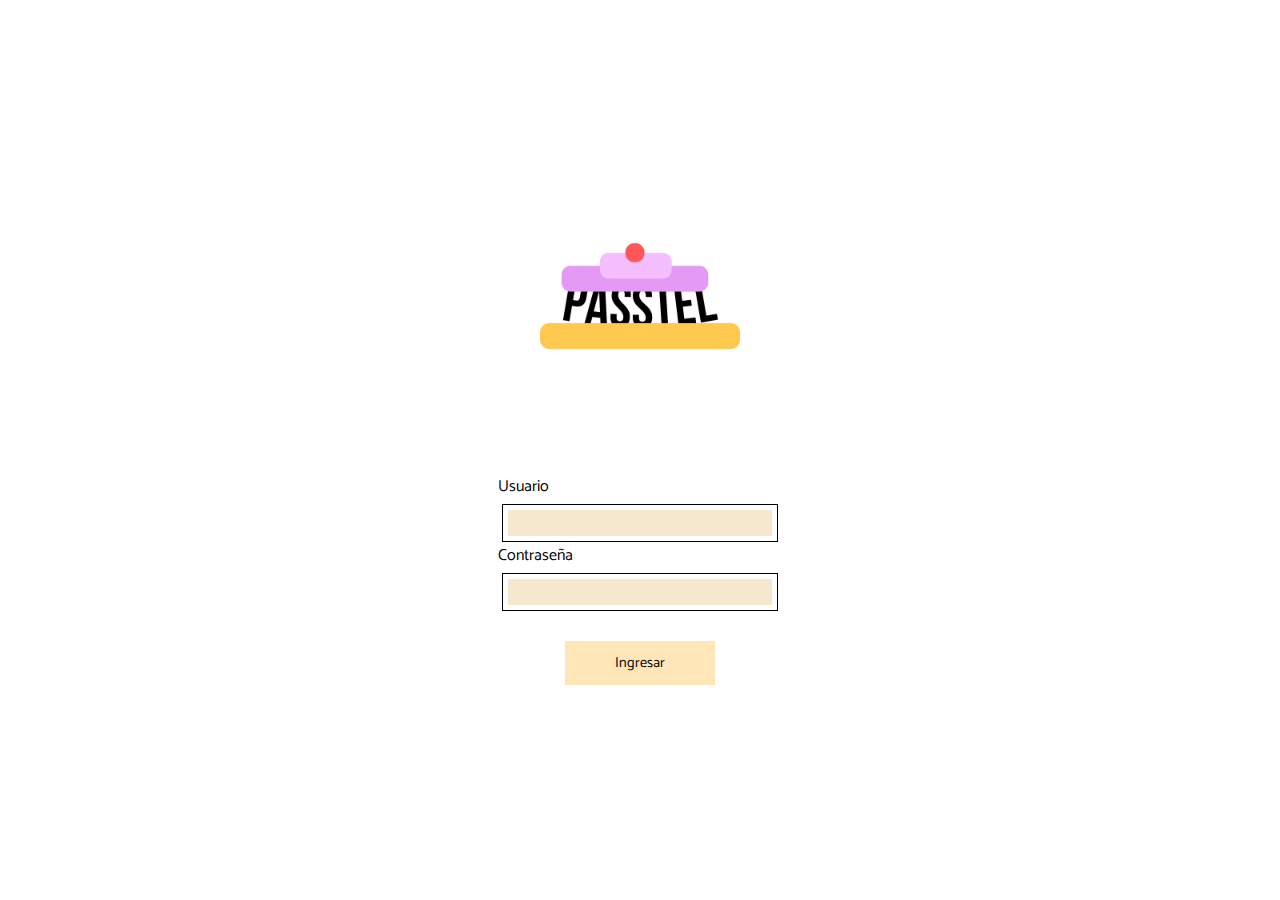
<file: pasteleria/index.html>
<!DOCTYPE html>
<html lang="en">
<head>
    <meta charset="UTF-8">
    <meta http-equiv="X-UA-Compatible" content="IE=edge">
    <meta name="viewport" content="width=device-width, initial-scale=1.0">
    <link rel="stylesheet" href="./paginas/index.css">

    <link rel="preconnect" href="https://fonts.googleapis.com">
    <link rel="preconnect" href="https://fonts.gstatic.com" crossorigin>
    <link href="https://fonts.googleapis.com/css2?family=Catamaran:wght@400;600&display=swap" rel="stylesheet">

    <title>Inicio Sesion</title>
</head>
<body>
    <div class="page">
        <a href="./paginas/dashboard_inicio.html"><img class="logo" src="./imagenes/logo_passtel.png"></a>
        <div class="info_user">
            <div class="container_input_user_">
                <label for="usuario">Usuario</label>
                <input type="text" id="usuario" name="usuario" />
            </div>
            <div class="container_input_password_">
                <label for="password">Contraseña</label>
                <input type="text" id="password" name="password" />
            </div>

            <button id="ingresar"><a href="./paginas/dashboard_inicio.html">Ingresar</a></button>
        </div>


    </div>
</body>
</html>
</file>
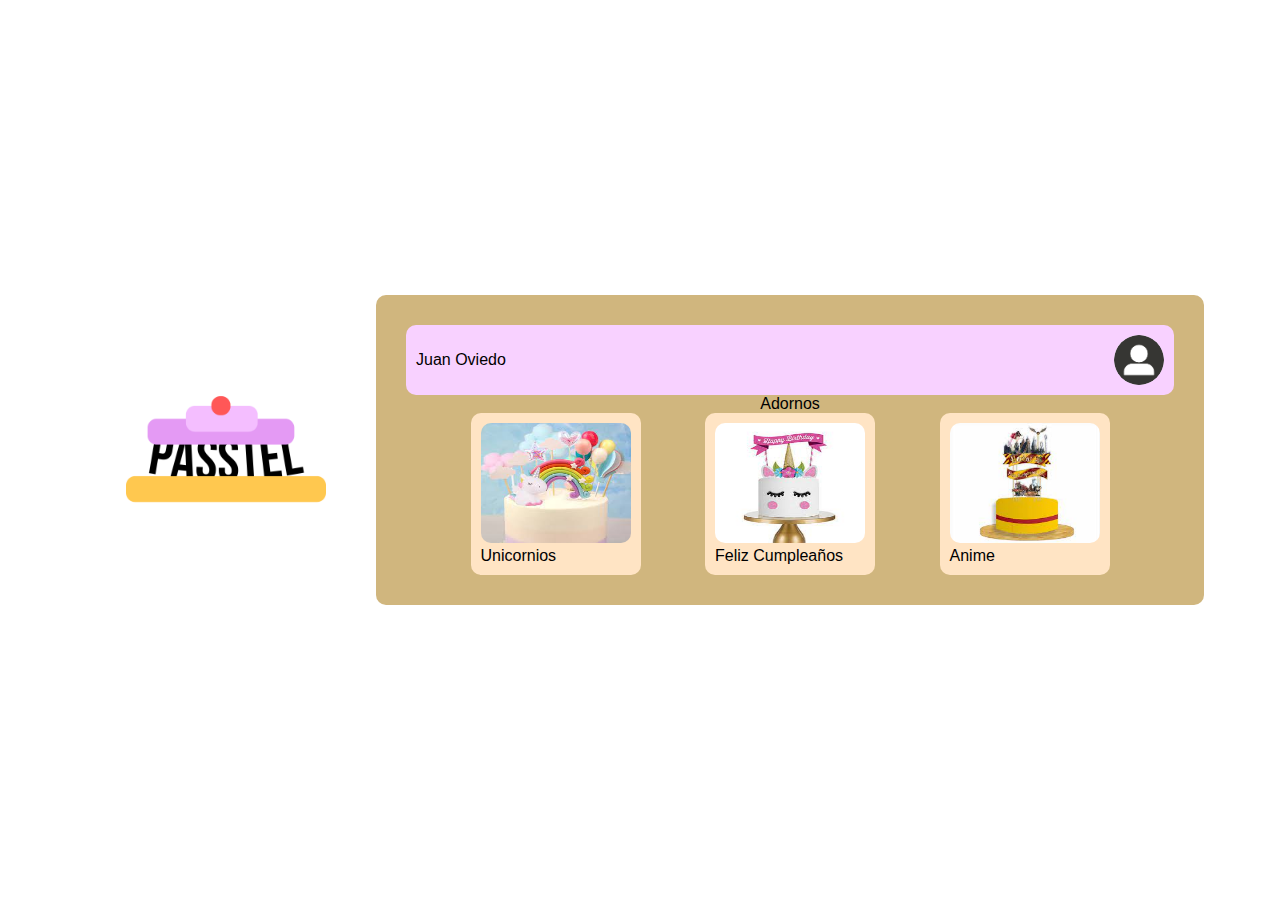
<file: pasteleria/paginas/dashboard_adornos.html>
<!DOCTYPE html>
<html lang="en">
<head>
    <meta charset="UTF-8">
    <meta http-equiv="X-UA-Compatible" content="IE=edge">
    <meta name="viewport" content="width=device-width, initial-scale=1.0">
    <title>Adornos dashboard</title>
    <link rel="stylesheet" href="./dashboard_inicio.css">
    <link rel="stylesheet" href="./dashboard_sabores.css">
</head>
<body>
    <div class="page">
        <a href="./dashboard_inicio.html"><img class="logo" src="./../imagenes/logo_passtel.png"></a>
        <div class="informacion">


            <div class="cabecera_informacion">
                <p id="nombre_usuario">Juan Oviedo</p>
                
                <img class="foto_usuario" src="./../imagenes/persona.png" alt="foto_usuario">
            </div>



            <div class="sabores">
                <p>Adornos</p>
                <div class="galeria_sabores">

                    <div class="sabor">
                        <img src="./../imagenes/unicornios.jfif" alt="adorno unicornios">
                        <p>Unicornios</p>
                    </div>
                    <div class="sabor">
                        <img src="./../imagenes/feliz_cumpleaños.jfif" alt="adorno feliz_cumpleaños">
                        <p>Feliz Cumpleaños</p>
                    </div>
                    <div class="sabor">
                        <img src="./../imagenes/anime.jfif" alt="adorno anime">
                        <p>Anime</p>
                    </div>
                </div>
            </div>
            

        </div>
    </div>
</body>
</html>
</file>
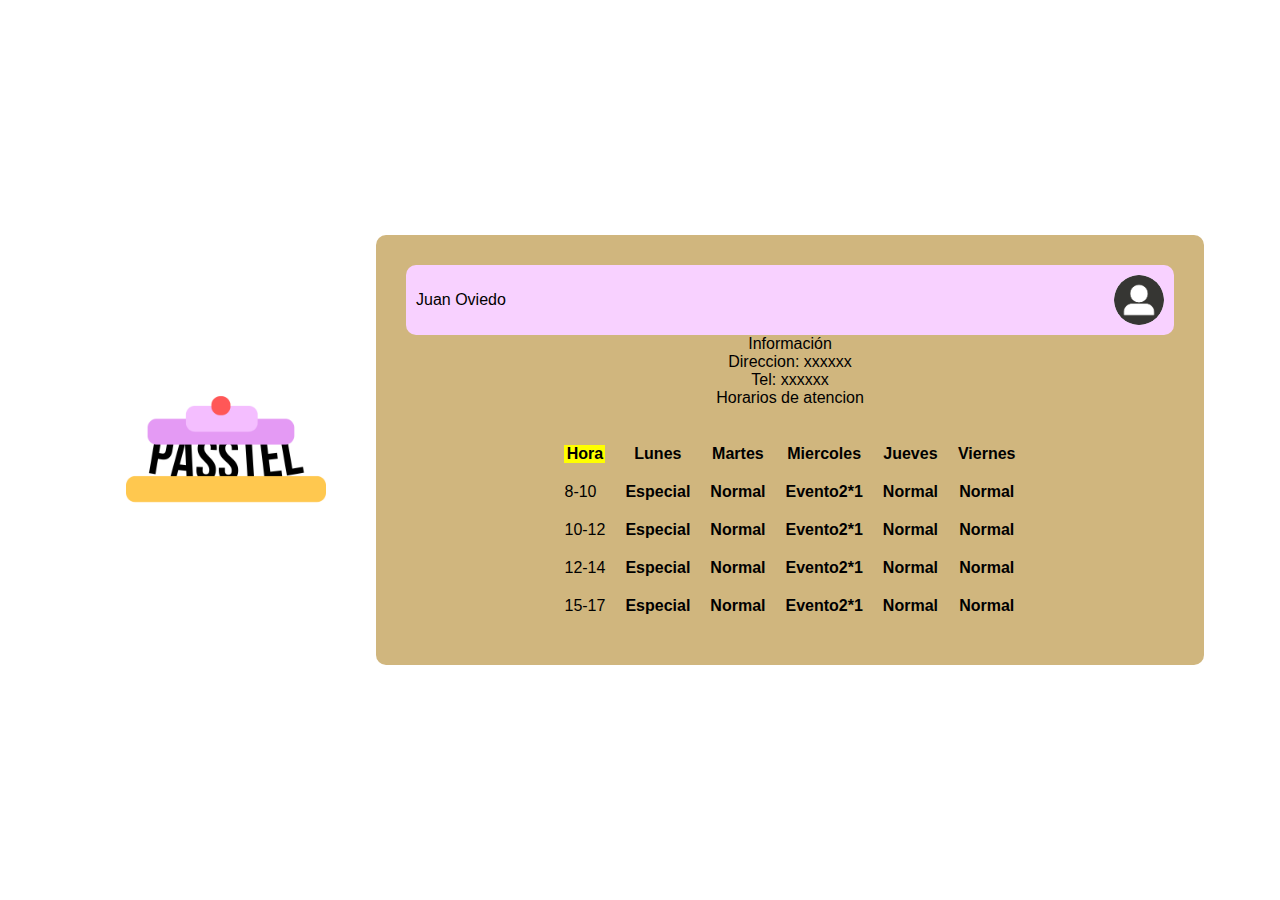
<file: pasteleria/paginas/dashboard_informacion.html>
<!DOCTYPE html>
<html lang="en">
  <head>
    <meta charset="UTF-8" />
    <meta http-equiv="X-UA-Compatible" content="IE=edge" />
    <meta name="viewport" content="width=device-width, initial-scale=1.0" />
    <title>Informacion dashboard</title>
    <link rel="stylesheet" href="./dashboard_inicio.css" />
    <link rel="stylesheet" href="./dashboard_sabores.css" />
  </head>
  <body>
    <div class="page">
      <a href="./dashboard_inicio.html"
        ><img class="logo" src="./../imagenes/logo_passtel.png"
      /></a>
      <div class="informacion">
        <div class="cabecera_informacion">
          <p id="nombre_usuario">Juan Oviedo</p>

          <img
            class="foto_usuario"
            src="./../imagenes/persona.png"
            alt="foto_usuario"
          />
        </div>

        <div class="sabores">
          <p>Información</p>
          <p>Direccion: xxxxxx</p>
          <p>Tel: xxxxxx</p>
          <p>Horarios de atencion</p>
          <br />

          <table
            align="center"
            border="4"
            bordercolor="purple"
            cellpadding="10"
            cellspacing="20"
          >
            <tr>
              <th bgcolor="yellow">Hora</th>
              <th>Lunes</th>
              <th>Martes</th>
              <th>Miercoles</th>
              <th>Jueves</th>
              <th>Viernes</th>
            </tr>
            <tr>
              <td>8-10</td>
              <th>Especial</th>
              <th>Normal</th>
              <th>Evento2*1</th>
              <th>Normal</th>
              <th>Normal</th>
            </tr>
            <tr>
              <td>10-12</td>
              <th>Especial</th>
              <th>Normal</th>
              <th>Evento2*1</th>
              <th>Normal</th>
              <th>Normal</th>
            </tr>
            <tr>
              <td>12-14</td>
              <th>Especial</th>
              <th>Normal</th>
              <th>Evento2*1</th>
              <th>Normal</th>
              <th>Normal</th>
            </tr>
            <tr>
              <td>15-17</td>
              <th>Especial</th>
              <th>Normal</th>
              <th>Evento2*1</th>
              <th>Normal</th>
              <th>Normal</th>
            </tr>
          </table>
        </div>
      </div>
    </div>
  </body>
</html>
</file>
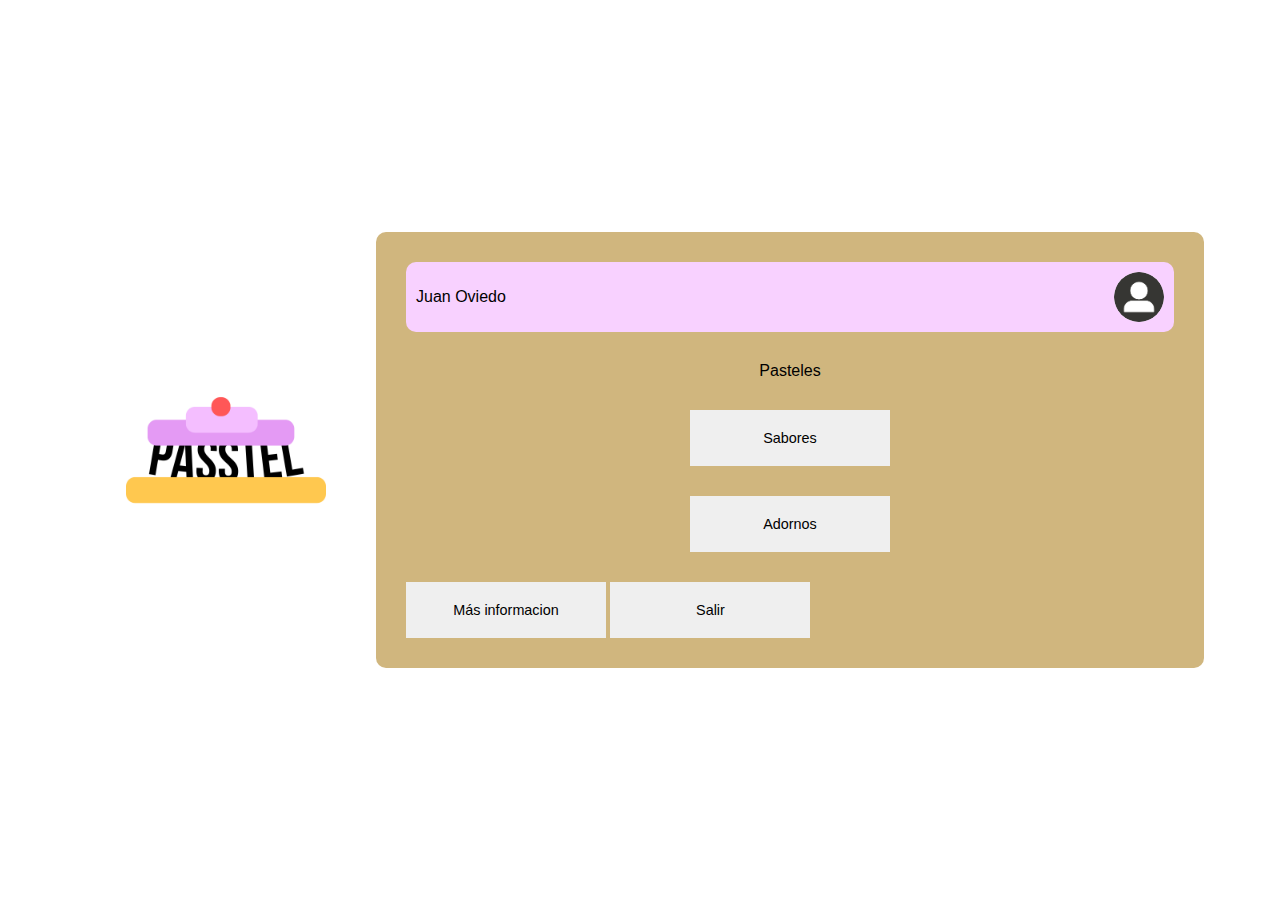
<file: pasteleria/paginas/dashboard_inicio.html>
<!DOCTYPE html>
<html lang="en">
<head>
    <meta charset="UTF-8">
    <meta http-equiv="X-UA-Compatible" content="IE=edge">
    <meta name="viewport" content="width=device-width, initial-scale=1.0">

    <link rel="stylesheet" href="./dashboard_inicio.css">
    <title>Inicio Dashboard</title>
</head>
<body>
    <div class="page">
        <img class="logo" src="./../imagenes/logo_passtel.png">
        <div class="informacion">


            <div class="cabecera_informacion">
                <p id="nombre_usuario">Juan Oviedo</p>
                
                <img class="foto_usuario" src="./../imagenes/persona.png" alt="foto_usuario">
            </div>


            <div class="pasteles">
                <p>Pasteles</p>
                <div class="botones">
                    <button id="sabores">
                        <a href="./dashboard_sabores.html">
                            Sabores
                        </a>
                    </button>
                    <button id="adornos">
                        <a href="./dashboard_adornos.html">
                            Adornos
                        </a>
                    </button>
                </div>
            </div>

            <button>
                    <a href="./dashboard_informacion.html">
                        Más informacion
                    </a>
            </button>

            <button><a href="./../index.html">Salir</a></button>
        </div>
    </div>
</body>
</html>
</file>
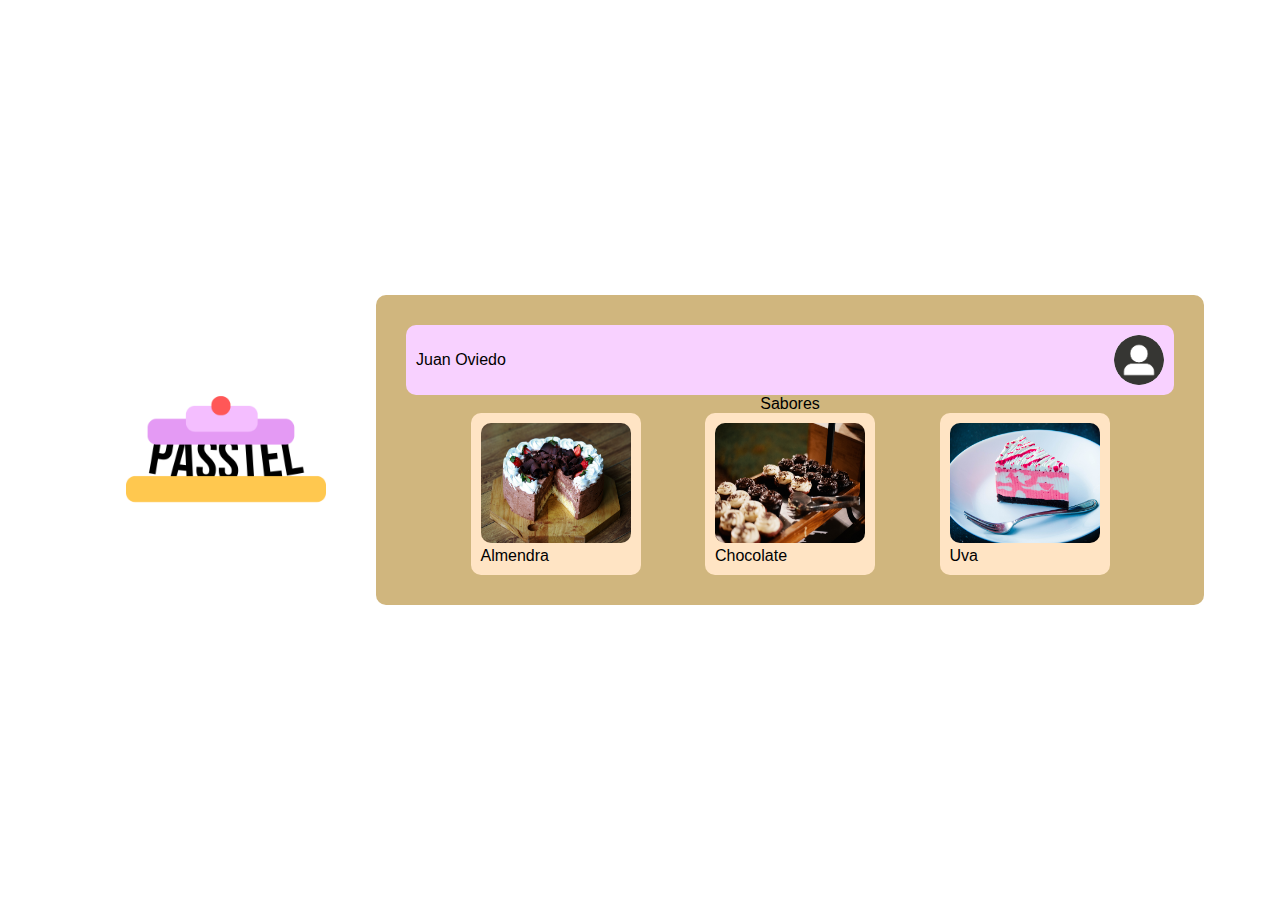
<file: pasteleria/paginas/dashboard_sabores.html>
<!DOCTYPE html>
<html lang="en">
<head>
    <meta charset="UTF-8">
    <meta http-equiv="X-UA-Compatible" content="IE=edge">
    <meta name="viewport" content="width=device-width, initial-scale=1.0">
    <title>Sabores dashboard</title>
    <link rel="stylesheet" href="./dashboard_inicio.css">
    <link rel="stylesheet" href="./dashboard_sabores.css">
</head>
<body>
    <div class="page">
        <a href="./dashboard_inicio.html"><img class="logo" src="./../imagenes/logo_passtel.png"></a>
        <div class="informacion">


            <div class="cabecera_informacion">
                <p id="nombre_usuario">Juan Oviedo</p>
                
                <img class="foto_usuario" src="./../imagenes/persona.png" alt="foto_usuario">
            </div>



            <div class="sabores">
                <p>Sabores</p>
                <div class="galeria_sabores">

                    <div class="sabor">
                        <img src="./../imagenes/sabor_almendra.jpg" alt="sabor almendra">
                        <p>Almendra</p>
                    </div>
                    <div class="sabor">
                        <img src="./../imagenes/sabor_chocolate.jpg" alt="sabor chocolate">
                        <p>Chocolate</p>
                    </div>
                    <div class="sabor">
                        <img src="./../imagenes/sabor_uva.jpg" alt="sabor uva">
                        <p>Uva</p>
                    </div>
                </div>
            </div>
            

        </div>
    </div>
</body>
</html>
</file>
<file: pasteleria/paginas/index.css>
*{
    padding: 0;
    border: 0;
    margin: 0;
    font-family: 'Catamaran', sans-serif;
}

.page{
    width: 100%;
    height: 100vh;
    display: flex;
    justify-content: center;
    flex-direction: column;
    align-items: center;
}

.logo{
    width: 200px;
    height: 200px;
}

.info_user{
    margin-top:50px;
    width: 500px;
    height: 250px;
    display: flex;
    flex-direction: column;
    justify-content: space-evenly;
    align-items: center;
}
.container_input_user_, .container_input_password_{
    text-align: start;
    font-weight: 400;
    height: 50px;
    display: flex;
    flex-direction: column;
}

input{
    margin: 10px;
    background-color: rgb(246, 232, 206);
    width: 250px;
    height: 50px;
    padding: 2px 7px;
    outline-offset: 5px;
    outline: solid thin;
}

a{
    text-decoration: none;
    color: black;
    font-weight: 400;
    font-size: 0.9rem;
}

#ingresar, button{
    margin-top: 30px;
    padding: 10px;
    width: 150px;
}


#ingresar:hover, button{
    margin-top: 30px;
    padding: 10px;
    width: 150px;
    background-color: rgb(255, 230, 184);
    cursor: pointer;
}
</file>
<file: pasteleria/paginas/dashboard_inicio.css>
*{
    padding: 0;
    border: 0;
    margin: 0;
    font-family: 'Catamaran', sans-serif;
}

.page{
    width: 100%;
    height: 100vh;
    display: flex;
    justify-content: center;
    flex-direction: row;
    align-items: center;
    flex-wrap: wrap;
}

.informacion{
    width: 60vw;
    background-color: rgb(208, 182, 126);
    padding: 30px;
    border-radius: 10px;
}
.logo{
    width: 200px;
    height: 200px;
    margin: 50px;
}

.foto_usuario{
    width: 50px;
    height: 50px;
    border-radius: 50%;
    cursor: pointer;
}

.cabecera_informacion{
    display: flex;
    align-content: center;
    justify-content: space-between;
    align-items: center;
    background-color: rgb(248, 209, 255);
    padding: 10px;
    border-radius: 10px;
}

.pasteles > p{
    margin-top: 30px;
    text-align: center;
}

.botones{
    display: flex;
    flex-direction: column;
    justify-content: center;
    align-items: center;
}




a{
    text-decoration: none;
    color: black;
    font-weight: 400;
    font-size: 0.9rem;
}

button{
    margin-top: 30px;
    padding: 20px;
    width: 200px;
}

button:hover{
    transition: 0.5s;
    margin-top: 30px;
    padding: 20px;
    width: 200px;
    background-color: rgb(255, 230, 184);
    cursor: pointer;
}
</file>
<file: pasteleria/paginas/dashboard_sabores.css>
.sabores{
    display: flex;
    flex-direction: column;
    justify-content: center;
    align-items: center;
}

img{
    border-radius: 10px;
    width: 150px;
    height: 120px;
}

.galeria_sabores{
    width: 100%;
    display: flex;
    justify-content: space-evenly;
    align-items: flex-start;
    flex-wrap: wrap;
}

.sabor{
    border-radius: 10px;
    padding: 10px;
    background-color: bisque;
}
</file>
